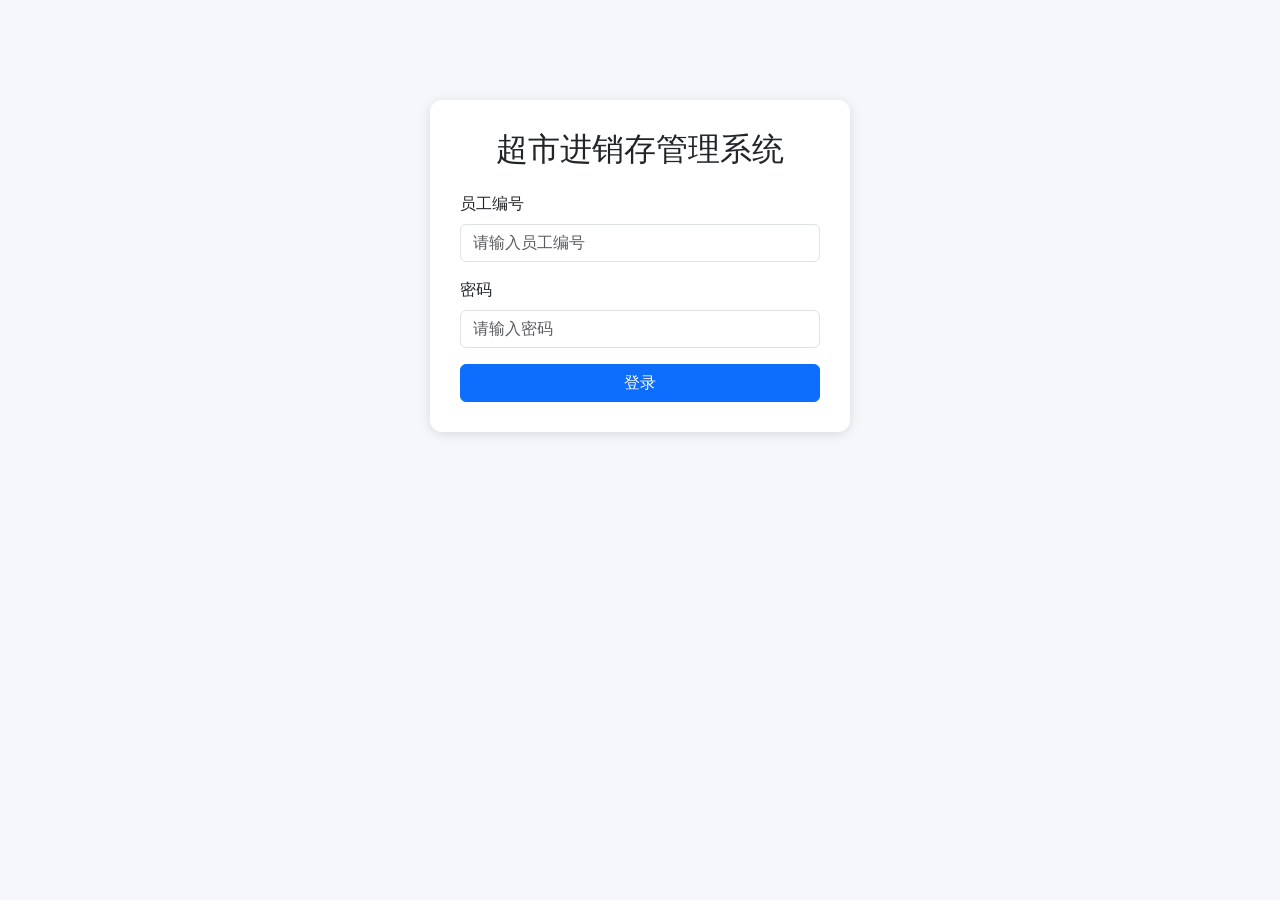
<file: frontend/index.html>
<!DOCTYPE html>
<html lang="zh-CN">
<head>
    <meta charset="UTF-8">
    <title>系统登录</title>
    <link href="https://cdn.jsdelivr.net/npm/bootstrap@5.3.3/dist/css/bootstrap.min.css" rel="stylesheet">
    <link href="css/style.css" rel="stylesheet">
</head>
<body>
<div class="login-box">
    <h2 class="text-center mb-4">超市进销存管理系统</h2>
    <div id="alertBox"></div>
    <div class="mb-3">
        <label class="form-label">员工编号</label>
        <input type="text" class="form-control" id="eid" placeholder="请输入员工编号">
    </div>
    <div class="mb-3">
        <label class="form-label">密码</label>
        <input type="password" class="form-control" id="epas" placeholder="请输入密码">
    </div>
    <button class="btn btn-primary w-100" onclick="login()">登录</button>
</div>

<script src="js/config.js"></script>
<script src="js/common.js"></script>
<script src="js/login.js"></script>
</body>
</html>
</file>
<file: frontend/css/style.css>
body {
    background-color: #f5f7fa;
}

.page-container {
    padding: 20px;
}

.card {
    margin-top: 20px;
    box-shadow: 0 2px 8px rgba(0,0,0,0.08);
}

.table-responsive {
    margin-top: 15px;
}

.form-label {
    font-weight: 500;
}

.login-box {
    width: 420px;
    margin: 100px auto;
    padding: 30px;
    background: white;
    border-radius: 12px;
    box-shadow: 0 2px 12px rgba(0,0,0,0.12);
}
</file>
